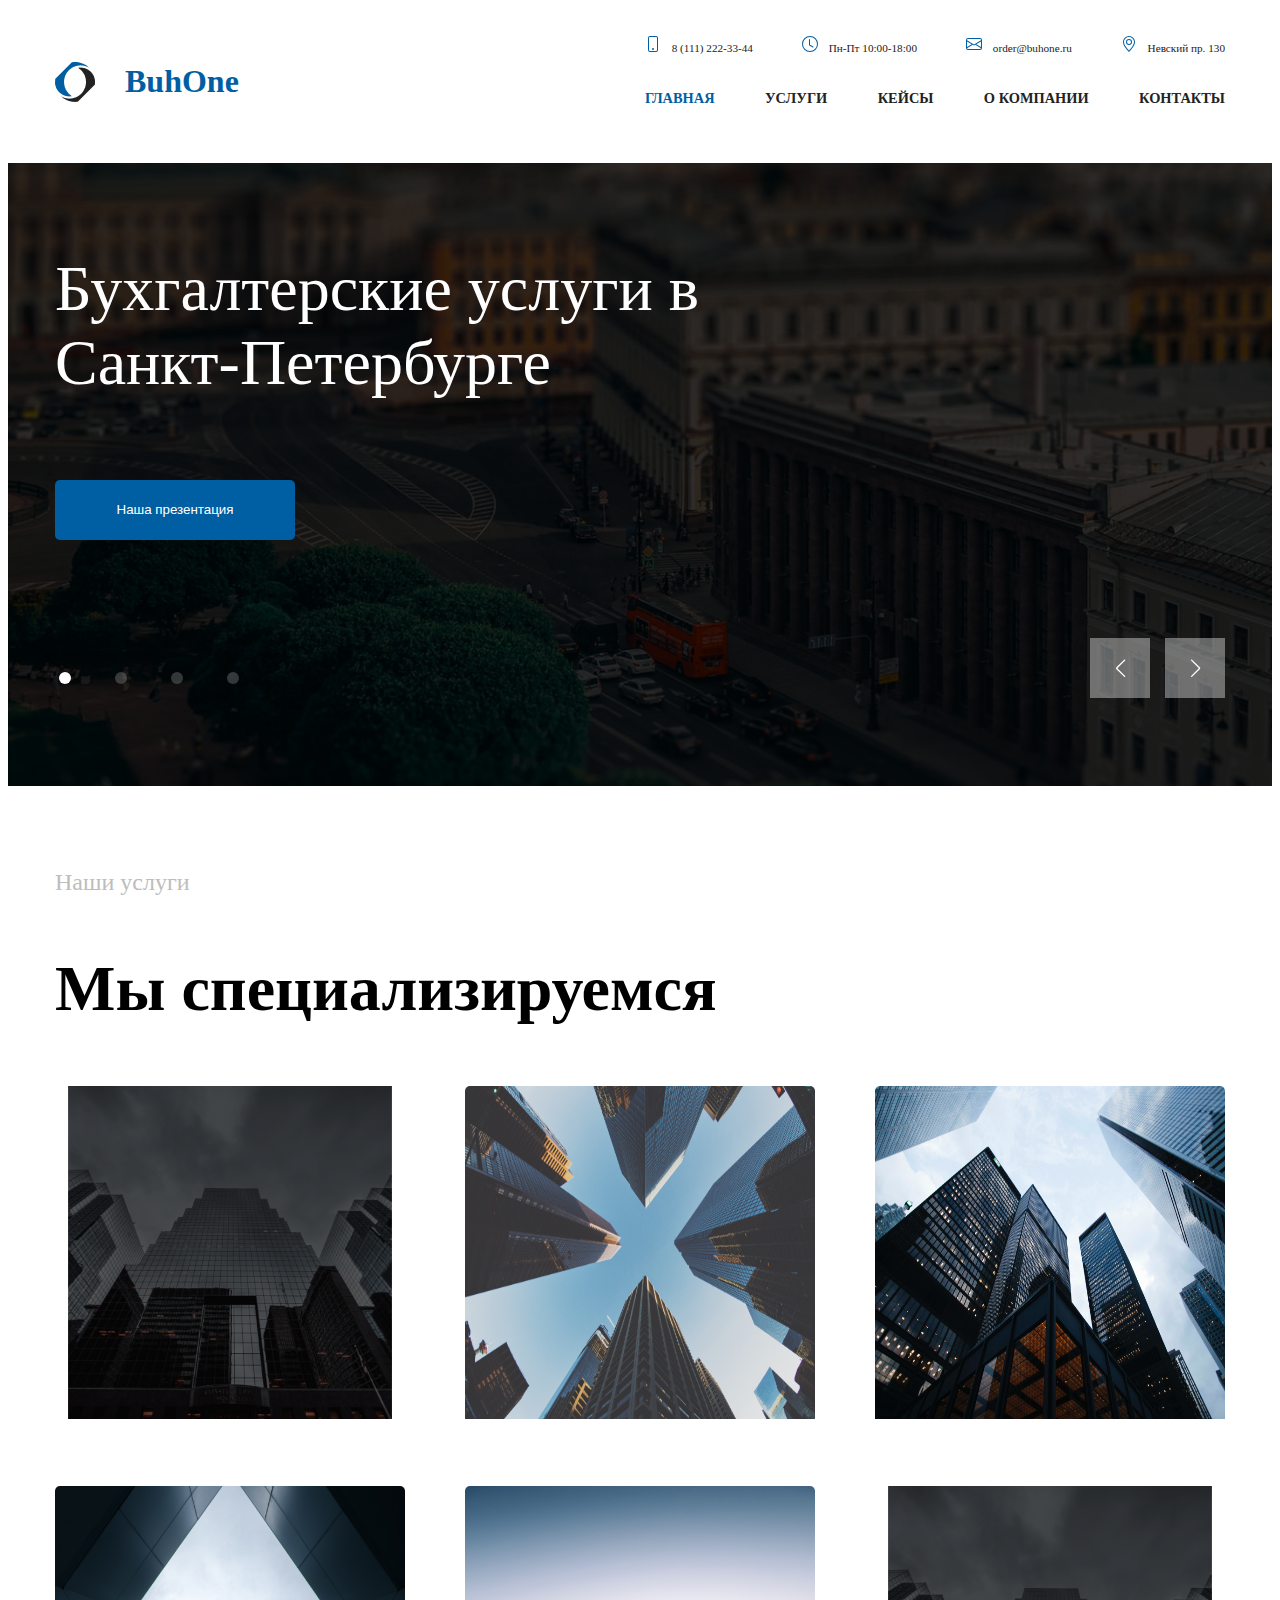
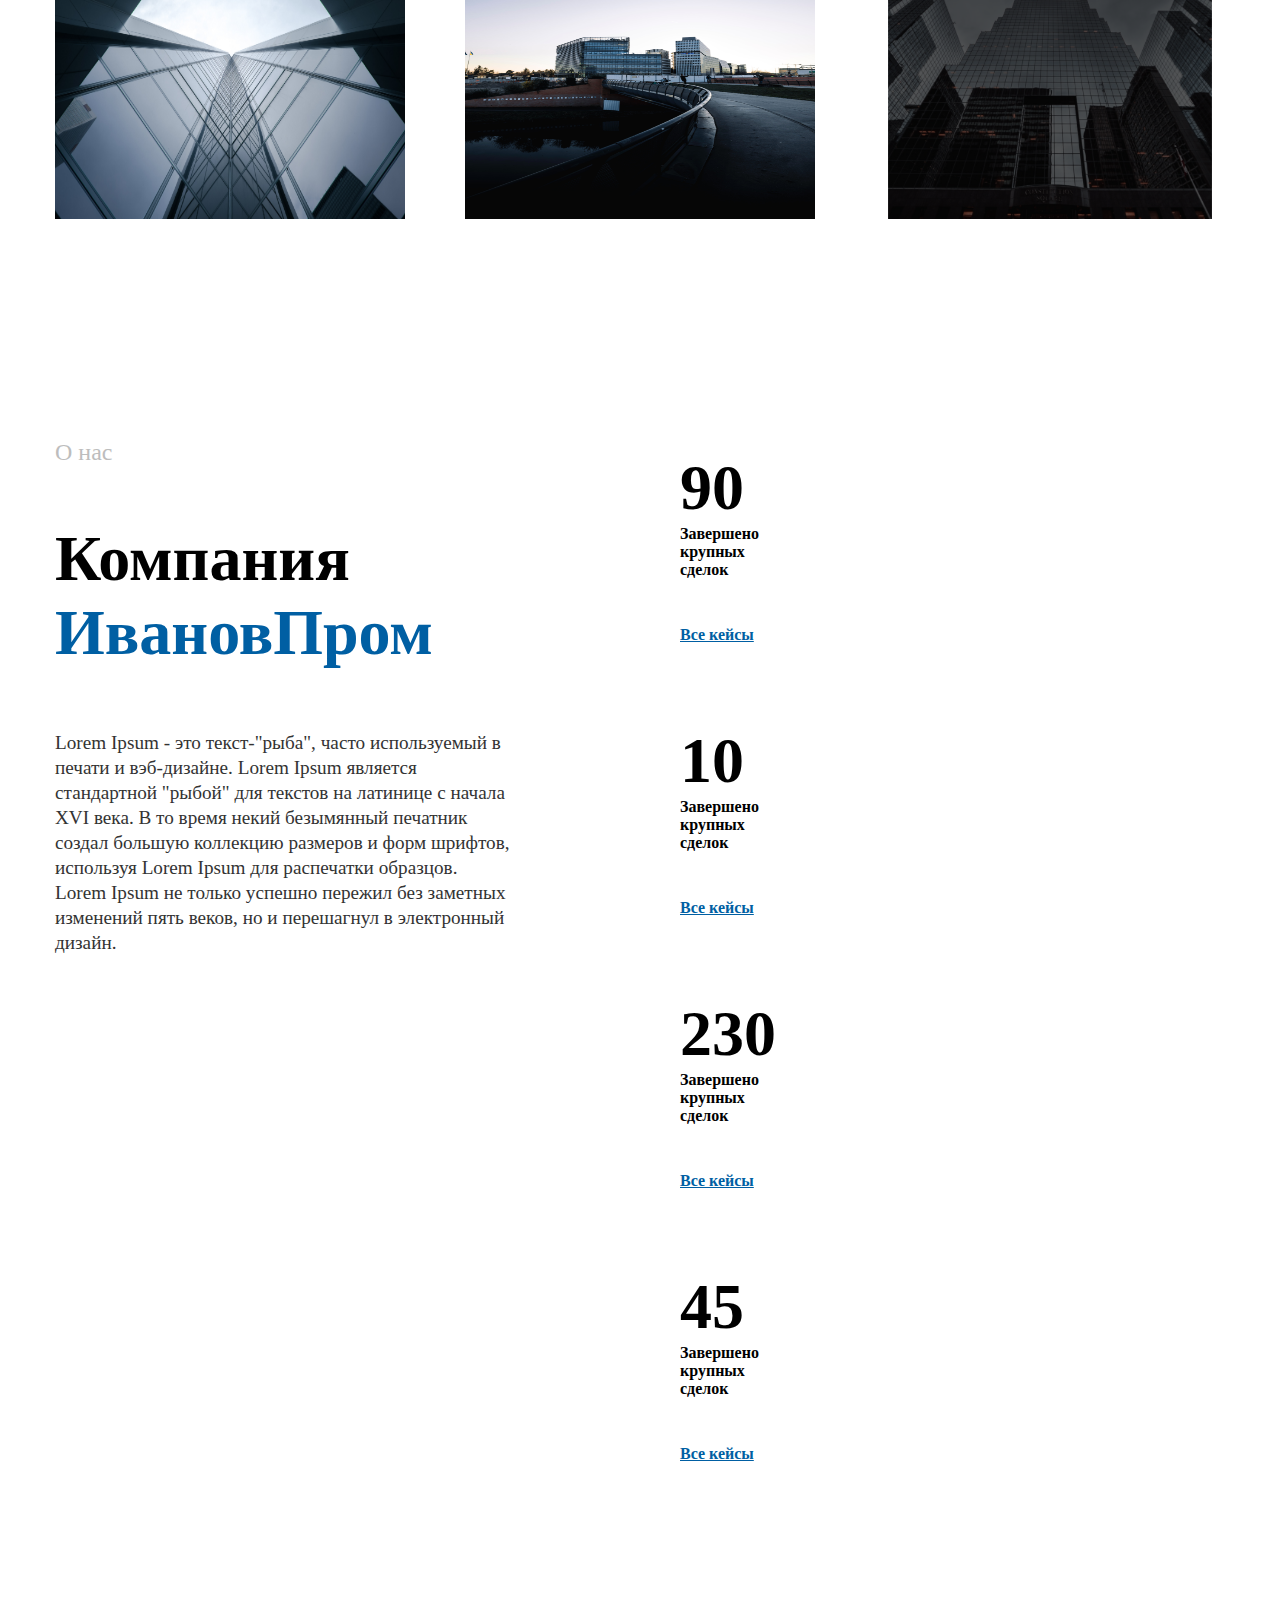
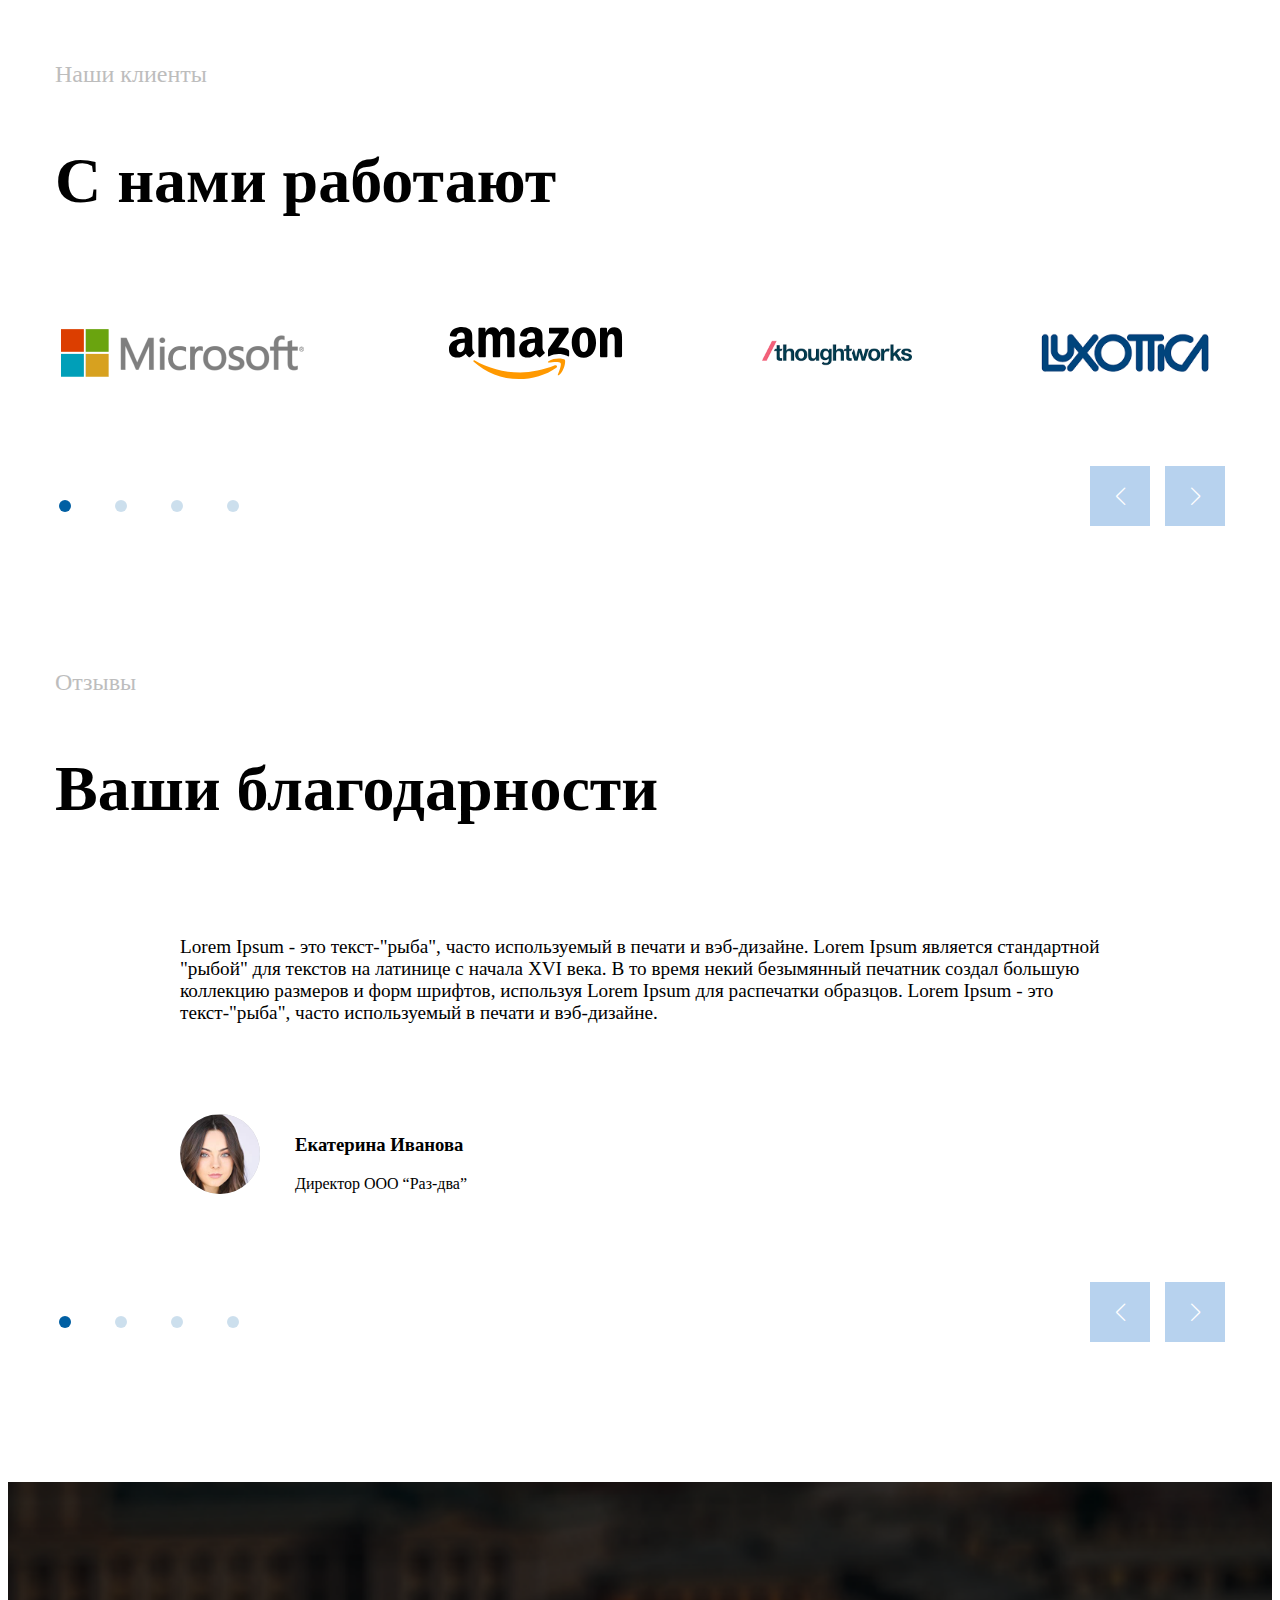
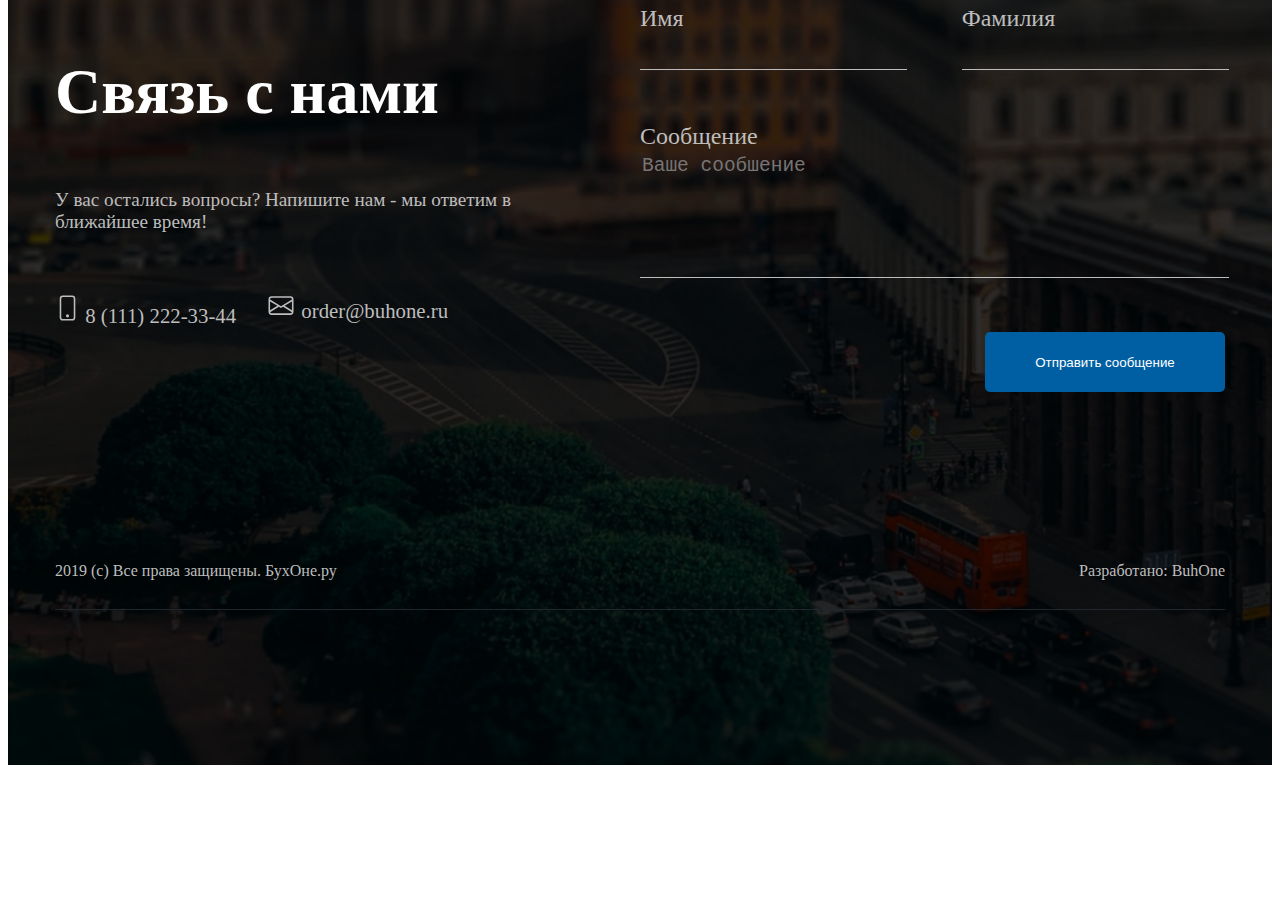
<file: index.html>
<!DOCTYPE html>
<html lang="en">
<head>
    <meta charset="UTF-8">
    <title>BuhOne</title>
    <link href="https://cdn.jsdelivr.net/npm/bootstrap@5.1.3/dist/css/bootstrap.min.css" rel="stylesheet"
          integrity="sha384-1BmE4kWBq78iYhFldvKuhfTAU6auU8tT94WrHftjDbrCEXSU1oBoqyl2QvZ6jIW3" crossorigin="anonymous">
    <link rel="stylesheet" href="https://unpkg.com/swiper@8/swiper-bundle.min.css"/>
    <link rel="stylesheet" href="css/index.css">

</head>
<body>
<div class="wrapper">
    <nav class="menu">
        <div class="container">
            <div class="menu__logo">
                <img class="menu__logo__img" src="images/Group.png" alt="logo">
                <h3 class="menu__logo__title">BuhOne</h3>
            </div>
            <div class="menu__content">
                <ul class="menu__data">
                    <a href="">
                        <li>
                            <svg xmlns="http://www.w3.org/2000/svg" width="16" height="16" fill="currentColor"
                                 class="bi bi-phone" viewBox="0 0 16 16">
                                <path d="M11 1a1 1 0 0 1 1 1v12a1 1 0 0 1-1 1H5a1 1 0 0 1-1-1V2a1 1 0 0 1 1-1h6zM5 0a2 2 0 0 0-2 2v12a2 2 0 0 0 2 2h6a2 2 0 0 0 2-2V2a2 2 0 0 0-2-2H5z"/>
                                <path d="M8 14a1 1 0 1 0 0-2 1 1 0 0 0 0 2z"/>
                            </svg>
                            8 (111) 222-33-44
                        </li>
                    </a>
                    <a href="">
                        <li>
                            <svg xmlns="http://www.w3.org/2000/svg" width="16" height="16" fill="currentColor"
                                 class="bi bi-clock" viewBox="0 0 16 16">
                                <path d="M8 3.5a.5.5 0 0 0-1 0V9a.5.5 0 0 0 .252.434l3.5 2a.5.5 0 0 0 .496-.868L8 8.71V3.5z"/>
                                <path d="M8 16A8 8 0 1 0 8 0a8 8 0 0 0 0 16zm7-8A7 7 0 1 1 1 8a7 7 0 0 1 14 0z"/>
                            </svg>
                            Пн-Пт 10:00-18:00
                        </li>
                    </a>
                    <a href="">
                        <li>
                            <svg xmlns="http://www.w3.org/2000/svg" width="16" height="16" fill="currentColor"
                                 class="bi bi-envelope" viewBox="0 0 16 16">
                                <path d="M0 4a2 2 0 0 1 2-2h12a2 2 0 0 1 2 2v8a2 2 0 0 1-2 2H2a2 2 0 0 1-2-2V4Zm2-1a1 1 0 0 0-1 1v.217l7 4.2 7-4.2V4a1 1 0 0 0-1-1H2Zm13 2.383-4.708 2.825L15 11.105V5.383Zm-.034 6.876-5.64-3.471L8 9.583l-1.326-.795-5.64 3.47A1 1 0 0 0 2 13h12a1 1 0 0 0 .966-.741ZM1 11.105l4.708-2.897L1 5.383v5.722Z"/>
                            </svg>
                            order@buhone.ru
                        </li>
                    </a>
                    <a href="">
                        <li>
                            <svg xmlns="http://www.w3.org/2000/svg" width="16" height="16" fill="currentColor"
                                 class="bi bi-geo-alt" viewBox="0 0 16 16">
                                <path d="M12.166 8.94c-.524 1.062-1.234 2.12-1.96 3.07A31.493 31.493 0 0 1 8 14.58a31.481 31.481 0 0 1-2.206-2.57c-.726-.95-1.436-2.008-1.96-3.07C3.304 7.867 3 6.862 3 6a5 5 0 0 1 10 0c0 .862-.305 1.867-.834 2.94zM8 16s6-5.686 6-10A6 6 0 0 0 2 6c0 4.314 6 10 6 10z"/>
                                <path d="M8 8a2 2 0 1 1 0-4 2 2 0 0 1 0 4zm0 1a3 3 0 1 0 0-6 3 3 0 0 0 0 6z"/>
                            </svg>
                            Невский пр. 130
                        </li>
                    </a>
                </ul>
                <ul class="menu__link menu__link__animation">
                    <a class="menu__content__current__link" href="index.html">
                        <li>ГЛАВНАЯ</li>
                    </a>
                    <a href="">
                        <li>УСЛУГИ</li>
                    </a>
                    <a href="">
                        <li>КЕЙСЫ</li>
                    </a>
                    <a href="">
                        <li>О КОМПАНИИ</li>
                    </a>
                    <a href="">
                        <li>КОНТАКТЫ</li>
                    </a>
                </ul>
            </div>
            <div class="menu__mobile">
                <div class="menuBtn">
                    <div class="menuBtn__burger"></div>
                </div>
                <div class="menu__mobile__content">
                    <ul class="menu__link">
                        <li>
                            <a href="index.html">ГЛАВНАЯ</a>
                        </li>
                        <li>
                            <a href="">УСЛУГИ</a>
                        </li>
                        <li>
                            <a href="">КЕЙСЫ</a>
                        </li>
                        <li>
                            <a href="">О КОМПАНИИ</a>
                        </li>
                        <li>
                            <a href="">КОНТАКТЫ</a>
                        </li>
                    </ul>
                    <ul class="menu__data">
                        <li>
                            <a href="">
                                <svg xmlns="http://www.w3.org/2000/svg" width="16" height="16" fill="currentColor"
                                     class="bi bi-phone" viewBox="0 0 16 16">
                                    <path d="M11 1a1 1 0 0 1 1 1v12a1 1 0 0 1-1 1H5a1 1 0 0 1-1-1V2a1 1 0 0 1 1-1h6zM5 0a2 2 0 0 0-2 2v12a2 2 0 0 0 2 2h6a2 2 0 0 0 2-2V2a2 2 0 0 0-2-2H5z"/>
                                    <path d="M8 14a1 1 0 1 0 0-2 1 1 0 0 0 0 2z"/>
                                </svg>
                                8 (111) 222-33-44
                            </a>
                        </li>
                        <li>
                            <a href="">
                                <svg xmlns="http://www.w3.org/2000/svg" width="16" height="16" fill="currentColor"
                                     class="bi bi-clock" viewBox="0 0 16 16">
                                    <path d="M8 3.5a.5.5 0 0 0-1 0V9a.5.5 0 0 0 .252.434l3.5 2a.5.5 0 0 0 .496-.868L8 8.71V3.5z"/>
                                    <path d="M8 16A8 8 0 1 0 8 0a8 8 0 0 0 0 16zm7-8A7 7 0 1 1 1 8a7 7 0 0 1 14 0z"/>
                                </svg>
                                Пн-Пт 10:00-18:00
                            </a>
                        </li>
                        <li>
                            <a href="">
                                <svg xmlns="http://www.w3.org/2000/svg" width="16" height="16" fill="currentColor"
                                     class="bi bi-envelope" viewBox="0 0 16 16">
                                    <path d="M0 4a2 2 0 0 1 2-2h12a2 2 0 0 1 2 2v8a2 2 0 0 1-2 2H2a2 2 0 0 1-2-2V4Zm2-1a1 1 0 0 0-1 1v.217l7 4.2 7-4.2V4a1 1 0 0 0-1-1H2Zm13 2.383-4.708 2.825L15 11.105V5.383Zm-.034 6.876-5.64-3.471L8 9.583l-1.326-.795-5.64 3.47A1 1 0 0 0 2 13h12a1 1 0 0 0 .966-.741ZM1 11.105l4.708-2.897L1 5.383v5.722Z"/>
                                </svg>
                                order@buhone.ru
                            </a>
                        </li>
                        <li>
                            <a href="">
                                <svg xmlns="http://www.w3.org/2000/svg" width="16" height="16" fill="currentColor"
                                     class="bi bi-geo-alt" viewBox="0 0 16 16">
                                    <path d="M12.166 8.94c-.524 1.062-1.234 2.12-1.96 3.07A31.493 31.493 0 0 1 8 14.58a31.481 31.481 0 0 1-2.206-2.57c-.726-.95-1.436-2.008-1.96-3.07C3.304 7.867 3 6.862 3 6a5 5 0 0 1 10 0c0 .862-.305 1.867-.834 2.94zM8 16s6-5.686 6-10A6 6 0 0 0 2 6c0 4.314 6 10 6 10z"/>
                                    <path d="M8 8a2 2 0 1 1 0-4 2 2 0 0 1 0 4zm0 1a3 3 0 1 0 0-6 3 3 0 0 0 0 6z"/>
                                </svg>
                                Невский пр. 130
                            </a>
                        </li>
                    </ul>
                </div>
            </div>
        </div>
    </nav>


    <div class=" slider">

        <div class="swiper header__slider">
            <div class="swiper-wrapper">
                <div class="swiper-slide">
                    <header class="header">
                        <div class="container">

                            <div class="slider__slide__title">Бухгалтерские услуги в Санкт-Петербурге</div>
                            <div class="btn_">
                                <button title="Перейти">Наша презентация</button>
                            </div>

                            <div class="flex-btnsPag">
                                <div class="swiper-pagination"></div>
                                <div class="swiper__btns">
                                    <div class="swiper-button-prev"></div>
                                    <div class="swiper-button-next"></div>
                                </div>
                            </div>
                        </div>
                    </header>
                </div>
                <div class="swiper-slide">
                    <header class="header header__second">
                        <div class="container">

                            <div class="slider__slide__title">Бухгалтерские услуги в Киеве</div>
                            <div class="btn_">
                                <button title="Перейти">Наша презентация</button>
                            </div>

                            <div class="flex-btnsPag">
                                <div class="swiper-pagination"></div>
                                <div class="swiper__btns">
                                    <div class="swiper-button-prev"></div>
                                    <div class="swiper-button-next"></div>
                                </div>
                            </div>
                        </div>
                    </header>
                </div>
                <div class="swiper-slide">
                    <header class="header header__third">
                        <div class="container">

                            <div class="slider__slide__title">Бухгалтерские услуги в Москве</div>
                            <div class="btn_">
                                <button title="Перейти">Наша презентация</button>
                            </div>

                            <div class="flex-btnsPag">
                                <div class="swiper-pagination"></div>
                                <div class="swiper__btns">
                                    <div class="swiper-button-prev"></div>
                                    <div class="swiper-button-next"></div>
                                </div>
                            </div>
                        </div>
                    </header>
                </div>
                <div class="swiper-slide">
                    <header class="header header__fourth ">
                        <div class="container">

                            <div class="slider__slide__title">Бухгалтерские услуги в Тэгу</div>
                            <div class="btn_">
                                <button title="Перейти">Наша презентация</button>
                            </div>

                            <div class="flex-btnsPag">
                                <div class="swiper-pagination"></div>
                                <div class="swiper__btns">
                                    <div class="swiper-button-prev"></div>
                                    <div class="swiper-button-next"></div>
                                </div>
                            </div>
                        </div>
                    </header>
                </div>
            </div>
        </div>
    </div>
    <section class="specialize">
        <div class="container">
            <p class="desc">Наши услуги</p>
            <h2>Мы специализируемся</h2>
            <div class="cards__box">
                <div class="cards__box__card">
                    <div class="item__accounting">
                        <img src="images/Rectangle%202.svg" alt="buh">
                    </div>
                    <div class="details">
                        <div class="center">
                            <h3>Бухгалтерские<br><span>услуги</span></h3>
                            <p>Lorem ipsum is simple dummy text on the printing and typesetting industry.</p>
                            <a href="">Подробнее</a>
                        </div>
                    </div>
                </div>
                <div class="cards__box__card">
                    <div class="item__accounting">
                        <img src="images/samson-ZGjbiukp_-A-unsplash.jpg" alt="buh">
                    </div>
                    <div class="details">
                        <div class="center center2">
                            <h3>Бухгалтерские услуги</h3>
                            <p>Lorem ipsum is simple dummy text on the printing and typesetting industry.</p>
                            <a href="">Подробнее</a>
                        </div>
                    </div>
                </div>
                <div class="cards__box__card">
                    <div class="item__accounting">
                        <img src="images/sean-pollock-PhYq704ffdA-unsplash.jpg" alt="buh">
                    </div>
                    <div class="details details2">
                        <div class="center">
                            <h3>Бухгалтерские услуги</h3>
                            <p>Lorem ipsum is simple dummy text on the printing and typesetting industry.</p>
                            <a href="">Подробнее</a>
                        </div>
                    </div>
                </div>
                <div class="cards__box__card">
                    <div class="item__accounting">
                        <img src="images/verne-ho-0LAJfSNa-xQ-unsplash.jpg" alt="buh">
                    </div>
                    <div class="details details2">
                        <div class="center center2">
                            <h3>Бухгалтерские услуги</h3>
                            <p>Lorem ipsum is simple dummy text on the printing and typesetting industry.</p>
                            <a href="">Подробнее</a>
                        </div>
                    </div>
                </div>
                <div class="cards__box__card">
                    <div class="item__accounting">
                        <img src="images/jonathan-marchal-Z3UNWji9D6I-unsplash.jpg" alt="buh">
                    </div>
                    <div class="details">
                        <div class="center center2">
                            <h3>Бухгалтерские услуги</h3>
                            <p>Lorem ipsum is simple dummy text on the printing and typesetting industry.</p>
                            <a href="">Подробнее</a>
                        </div>
                    </div>
                </div>
                <div class="cards__box__card">
                    <div class="item__accounting">
                        <img src="images/Rectangle%202.svg" alt="buh">
                    </div>
                    <div class="details details2">
                        <div class="center">
                            <h3>Бухгалтерские услуги</h3>
                            <p>Lorem ipsum is simple dummy text on the printing and typesetting industry.</p>
                            <a href="">Подробнее</a>
                        </div>
                    </div>
                </div>

            </div>
        </div>
    </section>
    <section class="about__us">
        <div class="container">
            <div class="about__box">
                <p class="desc">О нас</p>
                <h2>Компания <span>ИвановПром</span></h2>
                <p class="long__desc">Lorem Ipsum - это текст-"рыба", часто используемый в печати и вэб-дизайне. Lorem
                    Ipsum является стандартной "рыбой" для текстов на латинице с начала XVI века. В то время некий
                    безымянный печатник создал большую коллекцию размеров и форм шрифтов, используя Lorem Ipsum для
                    распечатки образцов. Lorem Ipsum не только успешно пережил без заметных изменений пять веков, но и
                    перешагнул в электронный дизайн.</p>
            </div>
            <div class="count__cards__box">
                <div class="item__count__about">
                    <div class="count">90</div>
                    <p>Завершено крупных сделок</p>
                    <a href="">Все кейсы</a>
                </div>
                <div class="item__count__about">
                    <div class="count">10</div>
                    <p>Завершено крупных сделок</p>
                    <a href="">Все кейсы</a>
                </div>
                <div class="item__count__about">
                    <div class="count">230</div>
                    <p>Завершено крупных сделок</p>
                    <a href="">Все кейсы</a>
                </div>
                <div class="item__count__about">
                    <div class="count">45</div>
                    <p>Завершено крупных сделок</p>
                    <a href="">Все кейсы</a>
                </div>
            </div>
        </div>
    </section>
    <section class="clients">
        <div class="container">
            <p class="desc">Наши клиенты</p>
            <h2>С нами работают</h2>
            <div class="swiper mySwiper">
                <div class="swiper-wrapper">
                    <div class="swiper-slide">
                        <div class="clients__box">
                            <div class="image">
                                <img src="images/Rectangle%202%20(1).png" alt="client">
                            </div>
                            <div class="image">
                                <img src="images/Amazon_(company)-Logo.wine.svg" alt="client">
                            </div>
                            <div class="image">
                                <img src="images/images.png" alt="client">
                            </div>
                            <div class="image">
                                <img src="images/images%20(1).png" alt="client">
                            </div>
                        </div>
                    </div>
                    <div class="swiper-slide">
                        <div class="clients__box">
                            <div class="image">
                                <img src="images/Rectangle%202%20(1).png" alt="client">
                            </div>
                            <div class="image">
                                <img src="images/Amazon_(company)-Logo.wine.svg" alt="client">
                            </div>
                            <div class="image">
                                <img src="images/images.png" alt="client">
                            </div>
                            <div class="image">
                                <img src="images/images%20(1).png" alt="client">
                            </div>
                        </div>
                    </div>
                    <div class="swiper-slide">
                        <div class="clients__box">
                            <div class="image">
                                <img src="images/Rectangle%202%20(1).png" alt="client">
                            </div>
                            <div class="image">
                                <img src="images/Amazon_(company)-Logo.wine.svg" alt="client">
                            </div>
                            <div class="image">
                                <img src="images/images.png" alt="client">
                            </div>
                            <div class="image">
                                <img src="images/images%20(1).png" alt="client">
                            </div>
                        </div>
                    </div>
                    <div class="swiper-slide">
                        <div class="clients__box">
                            <div class="image">
                                <img src="images/Rectangle%202%20(1).png" alt="client">
                            </div>
                            <div class="image">
                                <img src="images/Amazon_(company)-Logo.wine.svg" alt="client">
                            </div>
                            <div class="image">
                                <img src="images/images.png" alt="client">
                            </div>
                            <div class="image">
                                <img src="images/images%20(1).png" alt="client">
                            </div>
                        </div>
                    </div>
                </div>
                <div class="flex-btnsPag">
                    <div class="swiper-pagination"></div>
                    <div class="swiper__btns">
                        <div class="swiper-button-prev"></div>
                        <div class="swiper-button-next"></div>
                    </div>
                </div>
            </div>
        </div>
    </section>
    <section class="reviews">
        <div class="container">
            <p class="desc">Отзывы</p>
            <h2>Ваши благодарности</h2>
            <div class="swiper mySwiper">
                <div class="swiper-wrapper">
                    <div class="swiper-slide">
                        <div class="comments">
                            <p class="core__comment">Lorem Ipsum - это текст-"рыба", часто используемый в печати и
                                вэб-дизайне.
                                Lorem Ipsum является стандартной "рыбой" для текстов на латинице с начала XVI века. В то
                                время некий
                                безымянный печатник создал большую коллекцию размеров и форм шрифтов, используя Lorem
                                Ipsum для
                                распечатки образцов. Lorem Ipsum - это текст-"рыба", часто используемый в печати и
                                вэб-дизайне. </p>
                            <div class="person">
                                <img class="avatar__img" src="images/Ellipse.svg" alt="avatar">
                                <div class="person__desc">
                                    <h3>Екатерина Иванова</h3>
                                    <p>Директор ООО “Раз-два”</p>
                                </div>
                            </div>
                        </div>
                    </div>
                    <div class="swiper-slide">
                        <div class="comments">
                            <p class="core__comment">Lorem Ipsum - это текст-"рыба", часто используемый в печати и
                                вэб-дизайне.
                                Lorem Ipsum является стандартной "рыбой" для текстов на латинице с начала XVI века. В то
                                время некий
                                безымянный печатник создал большую коллекцию размеров и форм шрифтов, используя Lorem
                                Ipsum для
                                распечатки образцов. Lorem Ipsum - это текст-"рыба", часто используемый в печати и
                                вэб-дизайне. </p>
                            <div class="person">
                                <img class="avatar__img" src="images/Ellipse.svg" alt="avatar">
                                <div class="person__desc">
                                    <h3>Екатерина Иванова</h3>
                                    <p>Директор ООО “Раз-два”</p>
                                </div>
                            </div>
                        </div>
                    </div>
                    <div class="swiper-slide">
                        <div class="comments">
                            <p class="core__comment">Lorem Ipsum - это текст-"рыба", часто используемый в печати и
                                вэб-дизайне.
                                Lorem Ipsum является стандартной "рыбой" для текстов на латинице с начала XVI века. В то
                                время некий
                                безымянный печатник создал большую коллекцию размеров и форм шрифтов, используя Lorem
                                Ipsum для
                                распечатки образцов. Lorem Ipsum - это текст-"рыба", часто используемый в печати и
                                вэб-дизайне. </p>
                            <div class="person">
                                <img class="avatar__img" src="images/Ellipse.svg" alt="avatar">
                                <div class="person__desc">
                                    <h3>Екатерина Иванова</h3>
                                    <p>Директор ООО “Раз-два”</p>
                                </div>
                            </div>
                        </div>
                    </div>
                    <div class="swiper-slide">
                        <div class="comments">
                            <p class="core__comment">Lorem Ipsum - это текст-"рыба", часто используемый в печати и
                                вэб-дизайне.
                                Lorem Ipsum является стандартной "рыбой" для текстов на латинице с начала XVI века. В то
                                время некий
                                безымянный печатник создал большую коллекцию размеров и форм шрифтов, используя Lorem
                                Ipsum для
                                распечатки образцов. Lorem Ipsum - это текст-"рыба", часто используемый в печати и
                                вэб-дизайне. </p>
                            <div class="person">
                                <img class="avatar__img" src="images/Ellipse.svg" alt="avatar">
                                <div class="person__desc">
                                    <h3>Екатерина Иванова</h3>
                                    <p>Директор ООО “Раз-два”</p>
                                </div>
                            </div>
                        </div>
                    </div>
                </div>
                <div class="flex-btnsPag">
                    <div class="swiper-pagination"></div>
                    <div class="swiper__btns">
                        <div class="swiper-button-prev"></div>
                        <div class="swiper-button-next"></div>
                    </div>
                </div>
            </div>
        </div>
    </section>
    <footer class="footer">
        <div class="container">
            <div class="contact__info">
                <h2>Связь с нами</h2>
                <p class="info">У вас остались вопросы? Напишите нам - мы ответим в ближайшее время!</p>
                <div class="wrap__contacts">
                    <a href="">
                        <li>
                            <svg xmlns="http://www.w3.org/2000/svg" width="25" height="30" fill="currentColor"
                                 class="bi bi-phone" viewBox="0 0 16 16">
                                <path d="M11 1a1 1 0 0 1 1 1v12a1 1 0 0 1-1 1H5a1 1 0 0 1-1-1V2a1 1 0 0 1 1-1h6zM5 0a2 2 0 0 0-2 2v12a2 2 0 0 0 2 2h6a2 2 0 0 0 2-2V2a2 2 0 0 0-2-2H5z"/>
                                <path d="M8 14a1 1 0 1 0 0-2 1 1 0 0 0 0 2z"/>
                            </svg>
                            8 (111) 222-33-44
                        </li>
                    </a>
                    <a href="">
                        <li>
                            <svg xmlns="http://www.w3.org/2000/svg" width="30" height="25" fill="currentColor"
                                 class="bi bi-envelope" viewBox="0 0 16 16">
                                <path d="M0 4a2 2 0 0 1 2-2h12a2 2 0 0 1 2 2v8a2 2 0 0 1-2 2H2a2 2 0 0 1-2-2V4Zm2-1a1 1 0 0 0-1 1v.217l7 4.2 7-4.2V4a1 1 0 0 0-1-1H2Zm13 2.383-4.708 2.825L15 11.105V5.383Zm-.034 6.876-5.64-3.471L8 9.583l-1.326-.795-5.64 3.47A1 1 0 0 0 2 13h12a1 1 0 0 0 .966-.741ZM1 11.105l4.708-2.897L1 5.383v5.722Z"/>
                            </svg>
                            order@buhone.ru
                        </li>
                    </a>
                </div>
            </div>
            <div class="add__comment__box">
                <div class="inputs__wrapper">
                    <div class="input__item">
                        <p class="desc">Имя</p>
                        <input class="input" type="text">
                    </div>
                    <div class="input__item">
                        <p class="desc"> Фамилия</p>
                        <input class="input" type="text">
                    </div>
                </div>
                <div class="textarea">
                    <p class="desc"> Сообщение</p>
                    <textarea placeholder="Ваше сообшение"></textarea>
                </div>
                <div class="btn_">
                    <button title="Отправить">Отправить сообщение</button>
                </div>

            </div>
        </div>
        <div class="container footer__bottom">
            <p>2019 (с) Все права защищены. БухОне.ру</p>
            <p>Разработано: BuhOne</p>
        </div>
    </footer>

    <script src="https://unpkg.com/swiper@8/swiper-bundle.min.js"></script>
    <script src="js/main.js"></script>
</div>
</body>
</html>
</file>
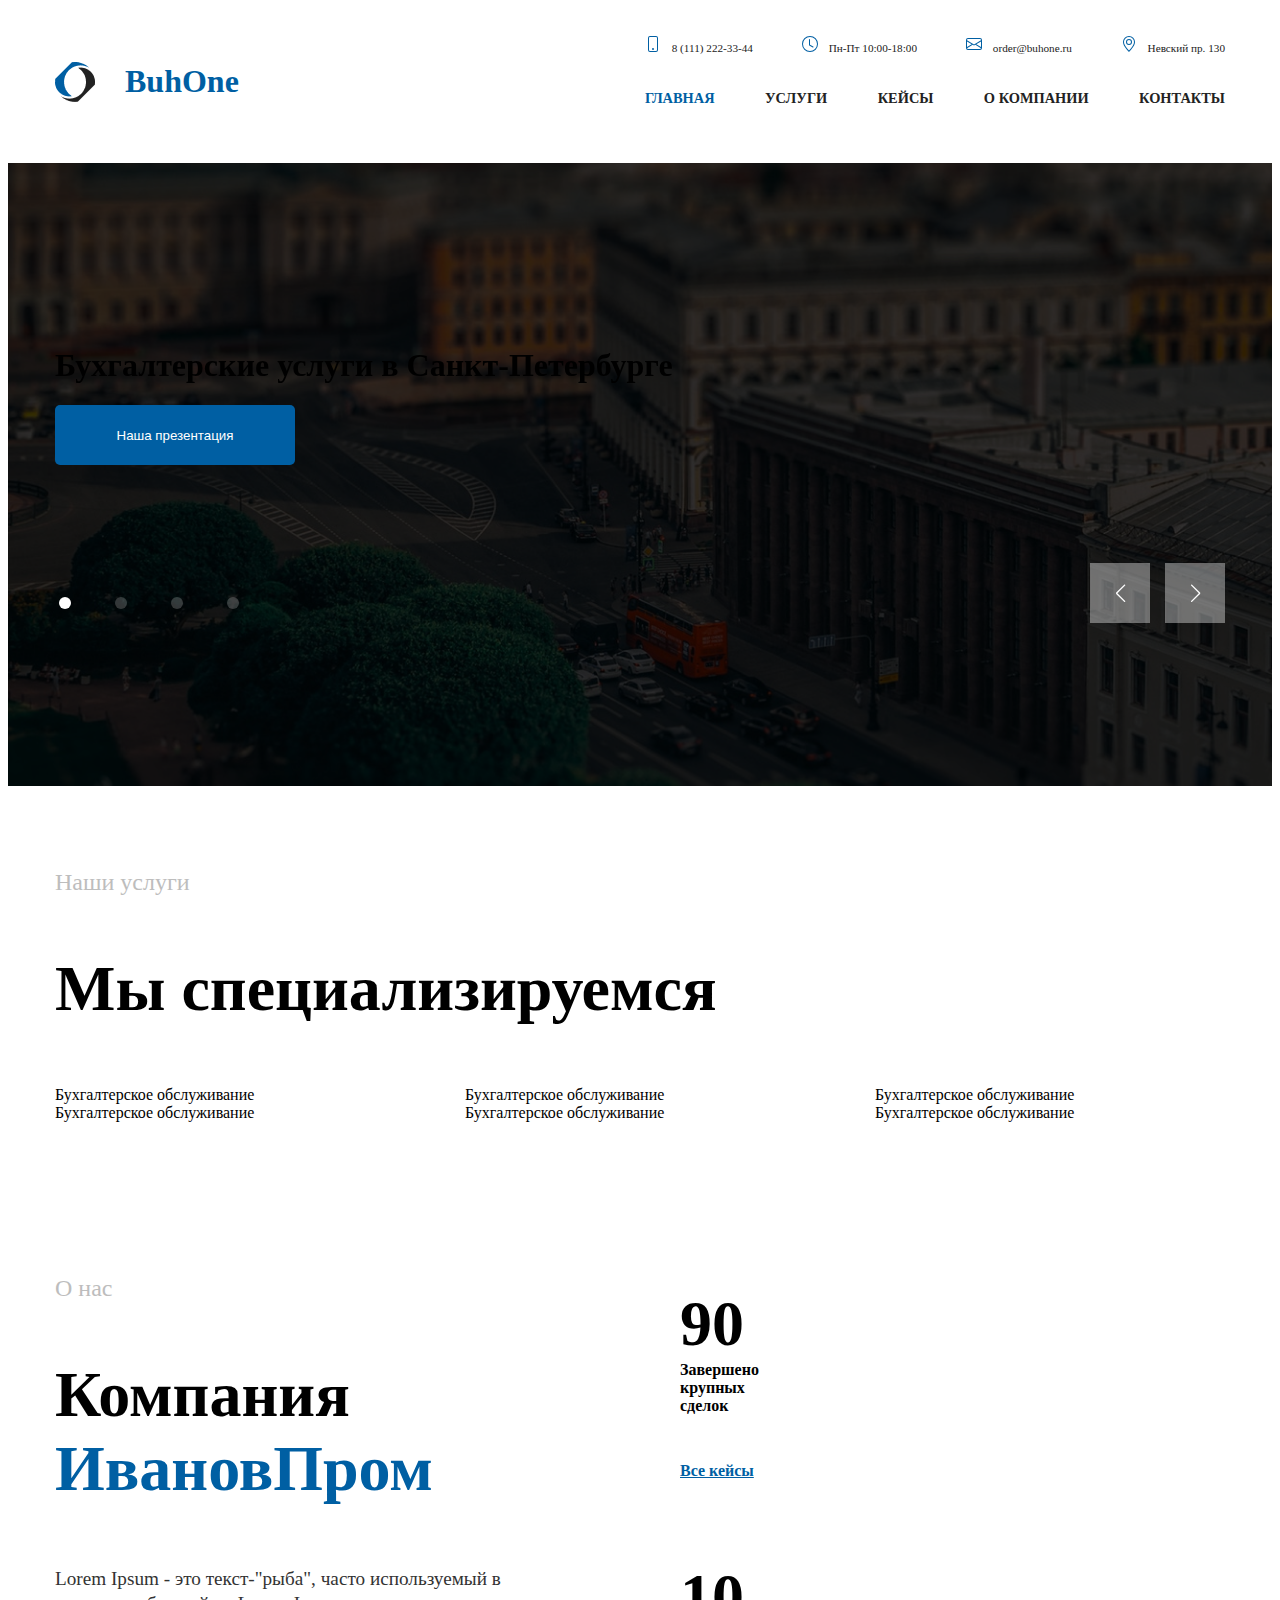
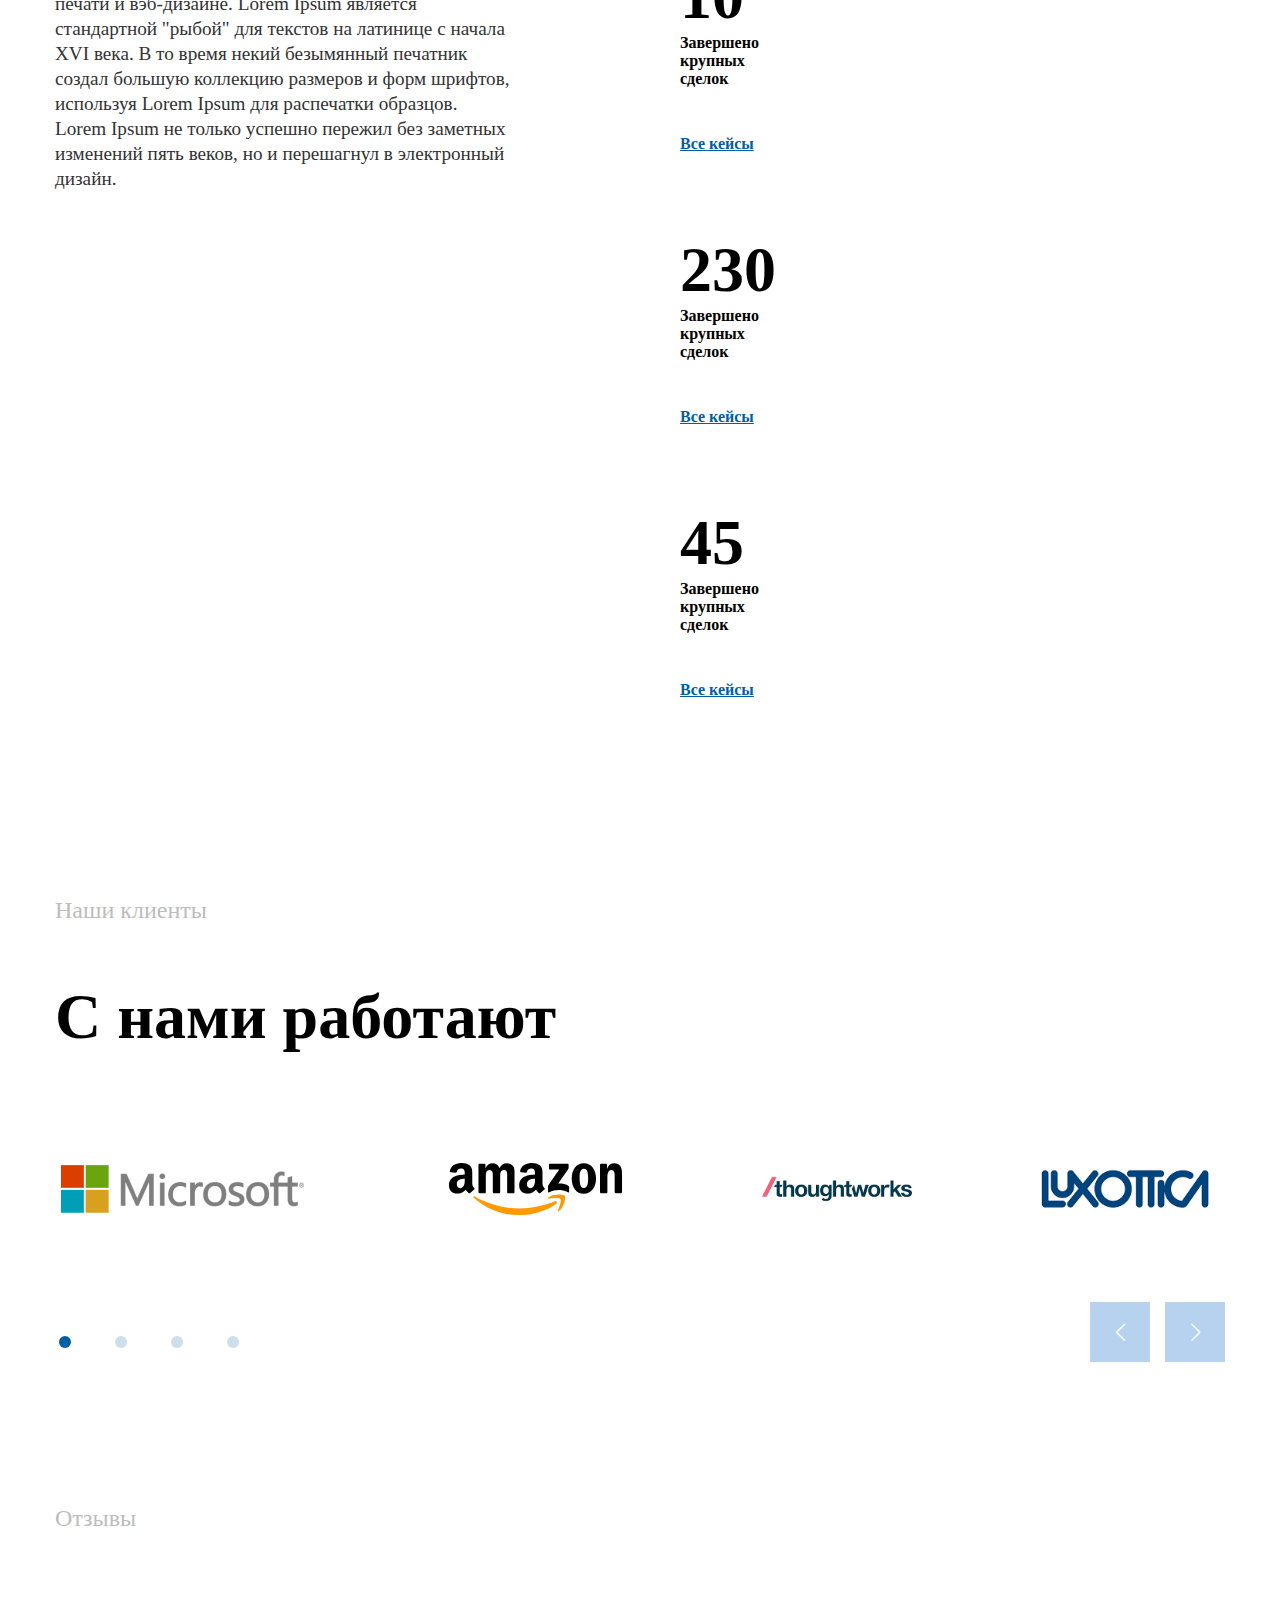
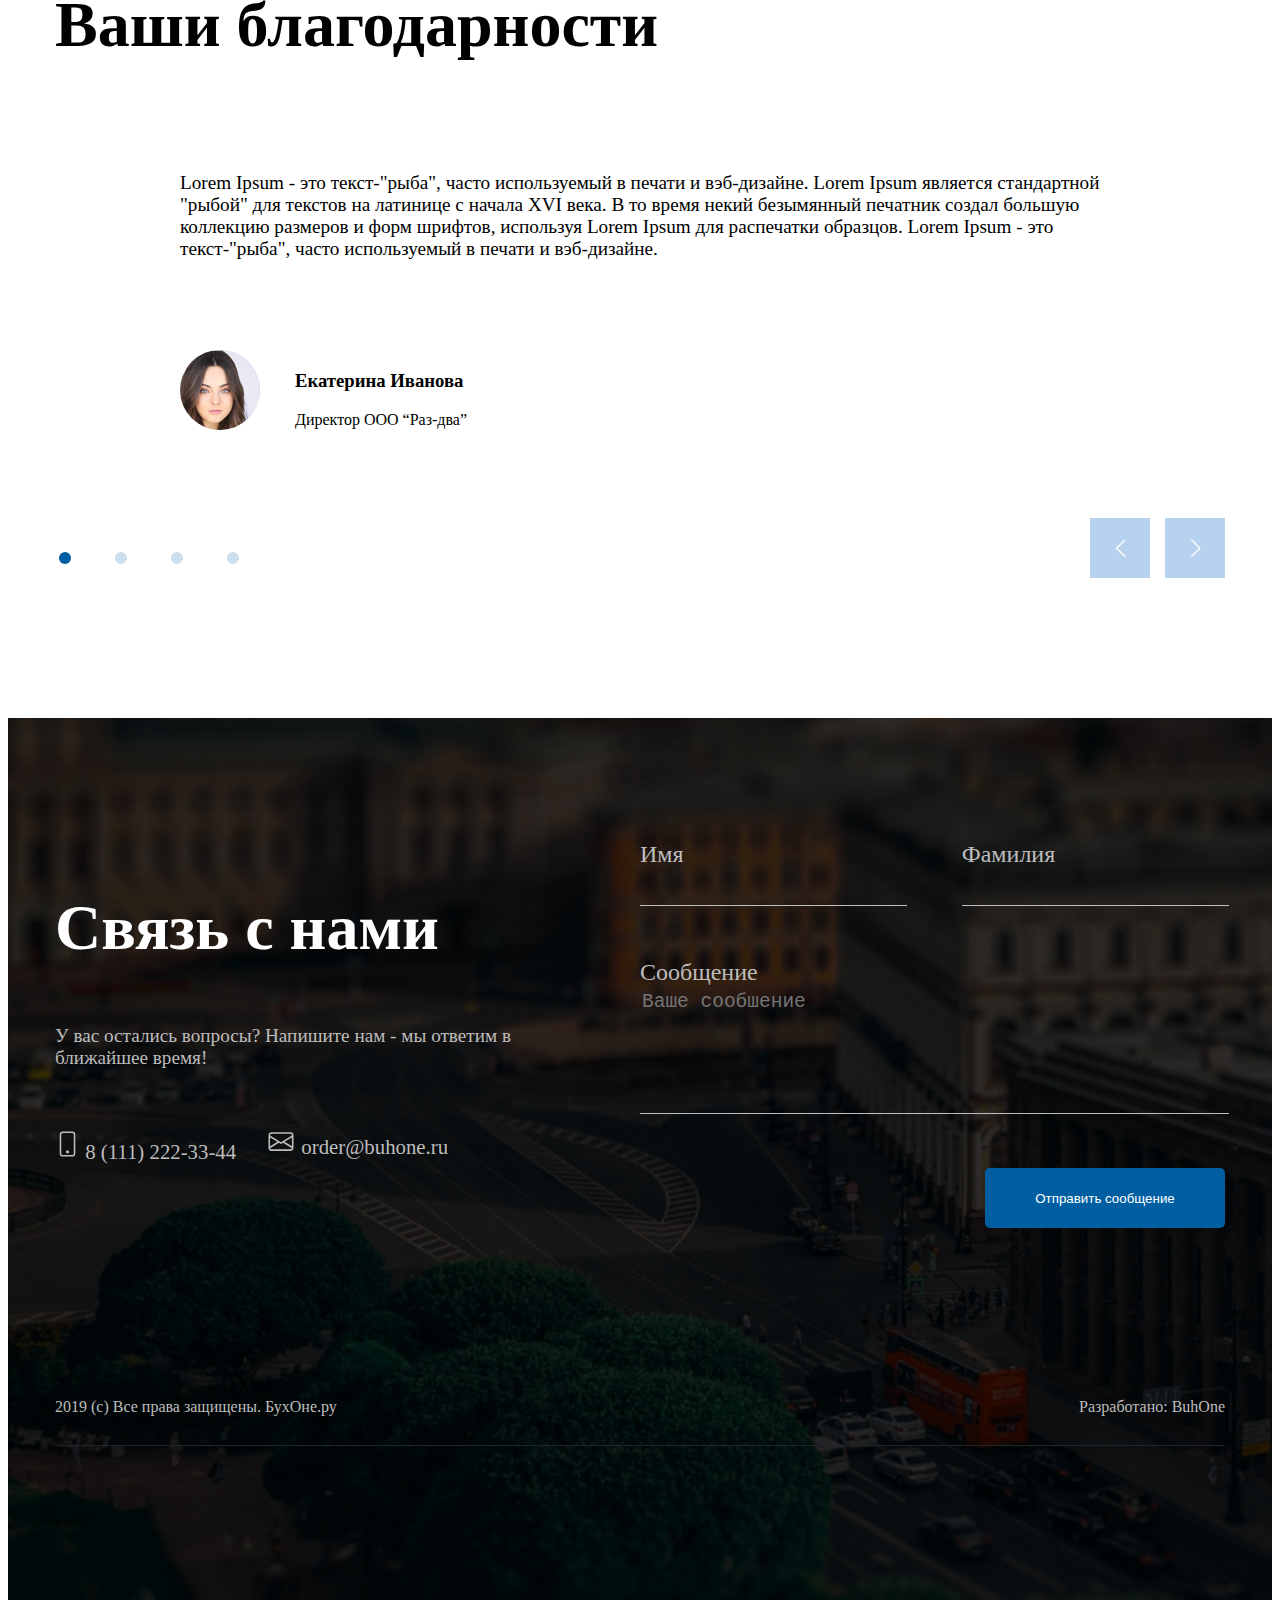
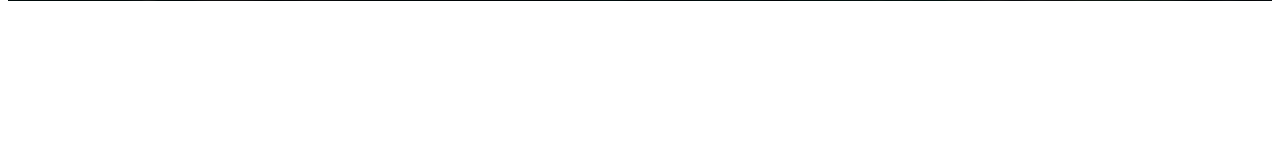
<file: pages/index.html>
<!DOCTYPE html>
<html lang="en">
<head>
    <meta charset="UTF-8">
    <title>BuhOne</title>
    <link href="https://cdn.jsdelivr.net/npm/bootstrap@5.1.3/dist/css/bootstrap.min.css" rel="stylesheet"
          integrity="sha384-1BmE4kWBq78iYhFldvKuhfTAU6auU8tT94WrHftjDbrCEXSU1oBoqyl2QvZ6jIW3" crossorigin="anonymous">
    <link rel="stylesheet" href="https://unpkg.com/swiper@8/swiper-bundle.min.css"/>
    <link rel="stylesheet" href="../css/index.css">

</head>
<body>
<div class="wrapper">
    <nav class="menu">
        <div class="container">
            <div class="menu__logo">
                <img class="menu__logo__img" src="../images/Group.png" alt="logo">
                <h3 class="menu__logo__title">BuhOne</h3>
            </div>
            <div class="menu__content">
                <ul class="menu__data">
                    <a href="">
                        <li>
                            <svg xmlns="http://www.w3.org/2000/svg" width="16" height="16" fill="currentColor"
                                 class="bi bi-phone" viewBox="0 0 16 16">
                                <path d="M11 1a1 1 0 0 1 1 1v12a1 1 0 0 1-1 1H5a1 1 0 0 1-1-1V2a1 1 0 0 1 1-1h6zM5 0a2 2 0 0 0-2 2v12a2 2 0 0 0 2 2h6a2 2 0 0 0 2-2V2a2 2 0 0 0-2-2H5z"/>
                                <path d="M8 14a1 1 0 1 0 0-2 1 1 0 0 0 0 2z"/>
                            </svg>
                            8 (111) 222-33-44
                        </li>
                    </a>
                    <a href="">
                        <li>
                            <svg xmlns="http://www.w3.org/2000/svg" width="16" height="16" fill="currentColor"
                                 class="bi bi-clock" viewBox="0 0 16 16">
                                <path d="M8 3.5a.5.5 0 0 0-1 0V9a.5.5 0 0 0 .252.434l3.5 2a.5.5 0 0 0 .496-.868L8 8.71V3.5z"/>
                                <path d="M8 16A8 8 0 1 0 8 0a8 8 0 0 0 0 16zm7-8A7 7 0 1 1 1 8a7 7 0 0 1 14 0z"/>
                            </svg>
                            Пн-Пт 10:00-18:00
                        </li>
                    </a>
                    <a href="">
                        <li>
                            <svg xmlns="http://www.w3.org/2000/svg" width="16" height="16" fill="currentColor"
                                 class="bi bi-envelope" viewBox="0 0 16 16">
                                <path d="M0 4a2 2 0 0 1 2-2h12a2 2 0 0 1 2 2v8a2 2 0 0 1-2 2H2a2 2 0 0 1-2-2V4Zm2-1a1 1 0 0 0-1 1v.217l7 4.2 7-4.2V4a1 1 0 0 0-1-1H2Zm13 2.383-4.708 2.825L15 11.105V5.383Zm-.034 6.876-5.64-3.471L8 9.583l-1.326-.795-5.64 3.47A1 1 0 0 0 2 13h12a1 1 0 0 0 .966-.741ZM1 11.105l4.708-2.897L1 5.383v5.722Z"/>
                            </svg>
                            order@buhone.ru
                        </li>
                    </a>
                    <a href="">
                        <li>
                            <svg xmlns="http://www.w3.org/2000/svg" width="16" height="16" fill="currentColor"
                                 class="bi bi-geo-alt" viewBox="0 0 16 16">
                                <path d="M12.166 8.94c-.524 1.062-1.234 2.12-1.96 3.07A31.493 31.493 0 0 1 8 14.58a31.481 31.481 0 0 1-2.206-2.57c-.726-.95-1.436-2.008-1.96-3.07C3.304 7.867 3 6.862 3 6a5 5 0 0 1 10 0c0 .862-.305 1.867-.834 2.94zM8 16s6-5.686 6-10A6 6 0 0 0 2 6c0 4.314 6 10 6 10z"/>
                                <path d="M8 8a2 2 0 1 1 0-4 2 2 0 0 1 0 4zm0 1a3 3 0 1 0 0-6 3 3 0 0 0 0 6z"/>
                            </svg>
                            Невский пр. 130
                        </li>
                    </a>
                </ul>
                <ul class="menu__link">
                    <a class="menu__content__current__link" href="index.html">
                        <li>ГЛАВНАЯ</li>
                    </a>
                    <a href="">
                        <li>УСЛУГИ</li>
                    </a>
                    <a href="">
                        <li>КЕЙСЫ</li>
                    </a>
                    <a href="">
                        <li>О КОМПАНИИ</li>
                    </a>
                    <a href="">
                        <li>КОНТАКТЫ</li>
                    </a>
                </ul>
            </div>
        </div>
    </nav>
    <div class=" slider">

        <div class="swiper mySwiper">
            <div class="swiper-wrapper">
                <div class="swiper-slide">
                    <header class="header">
                        <div class="container">

                            <h1>Бухгалтерские услуги в Санкт-Петербурге</h1>
                            <div class="btn_">
                                <button title="Перейти">Наша презентация</button>
                            </div>

                            <div class="flex-btnsPag">
                                <div class="swiper-pagination"></div>
                                <div class="swiper__btns">
                                    <div class="swiper-button-prev"></div>
                                    <div class="swiper-button-next"></div>
                                </div>
                            </div>
                        </div>
                    </header>
                </div>
                <div class="swiper-slide">
                    <header class="header header__second">
                        <div class="container">

                            <h1>Бухгалтерские услуги в Киеве</h1>
                            <div class="btn_">
                                <button title="Перейти">Наша презентация</button>
                            </div>

                            <div class="flex-btnsPag">
                                <div class="swiper-pagination"></div>
                                <div class="swiper__btns">
                                    <div class="swiper-button-prev"></div>
                                    <div class="swiper-button-next"></div>
                                </div>
                            </div>
                        </div>
                    </header>
                </div>
                <div class="swiper-slide">
                    <header class="header header__third">
                        <div class="container">

                            <h1>Бухгалтерские услуги в Москве</h1>
                            <div class="btn_">
                                <button title="Перейти">Наша презентация</button>
                            </div>

                            <div class="flex-btnsPag">
                                <div class="swiper-pagination"></div>
                                <div class="swiper__btns">
                                    <div class="swiper-button-prev"></div>
                                    <div class="swiper-button-next"></div>
                                </div>
                            </div>
                        </div>
                    </header>
                </div>
                <div class="swiper-slide">
                    <header class="header header__fourth ">
                        <div class="container">

                            <h1>Бухгалтерские услуги в Тэгу</h1>
                            <div class="btn_">
                                <button title="Перейти">Наша презентация</button>
                            </div>

                            <div class="flex-btnsPag">
                                <div class="swiper-pagination"></div>
                                <div class="swiper__btns">
                                    <div class="swiper-button-prev"></div>
                                    <div class="swiper-button-next"></div>
                                </div>
                            </div>
                        </div>
                    </header>
                </div>
            </div>
        </div>
    </div>


    <section class="specialize">
        <div class="container">
            <p class="desc">Наши услуги</p>
            <h2>Мы специализируемся</h2>
            <div class="cards__box">
                <div class="item__accounting">
                    <p>Бухгалтерское обслуживание</p>
                </div>
                <div class="item__accounting">
                    <p>Бухгалтерское обслуживание</p>
                </div>
                <div class="item__accounting">
                    <p>Бухгалтерское обслуживание</p>
                </div>
                <div class="item__accounting">
                    <p>Бухгалтерское обслуживание</p>
                </div>
                <div class="item__accounting">
                    <p>Бухгалтерское обслуживание</p>
                </div>
                <div class="item__accounting">
                    <p>Бухгалтерское обслуживание</p>
                </div>
            </div>
        </div>
    </section>
    <section class="about__us">
        <div class="container">
            <div class="about__box">
                <p class="desc">О нас</p>
                <h2>Компания <span>ИвановПром</span></h2>
                <p class="long__desc">Lorem Ipsum - это текст-"рыба", часто используемый в печати и вэб-дизайне. Lorem
                    Ipsum является стандартной "рыбой" для текстов на латинице с начала XVI века. В то время некий
                    безымянный печатник создал большую коллекцию размеров и форм шрифтов, используя Lorem Ipsum для
                    распечатки образцов. Lorem Ipsum не только успешно пережил без заметных изменений пять веков, но и
                    перешагнул в электронный дизайн.</p>
            </div>
            <div class="count__cards__box">
                <div class="item__count__about">
                    <div class="count">90</div>
                    <p>Завершено крупных сделок</p>
                    <a href="">Все кейсы</a>
                </div>
                <div class="item__count__about">
                    <div class="count">10</div>
                    <p>Завершено крупных сделок</p>
                    <a href="">Все кейсы</a>
                </div>
                <div class="item__count__about">
                    <div class="count">230</div>
                    <p>Завершено крупных сделок</p>
                    <a href="">Все кейсы</a>
                </div>
                <div class="item__count__about">
                    <div class="count">45</div>
                    <p>Завершено крупных сделок</p>
                    <a href="">Все кейсы</a>
                </div>
            </div>
        </div>
    </section>
    <section class="clients">
        <div class="container">
            <p class="desc">Наши клиенты</p>
            <h2>С нами работают</h2>
            <div class="swiper mySwiper">
                <div class="swiper-wrapper">
                    <div class="swiper-slide">
                        <div class="clients__box">
                            <div class="image">
                                <img src="../images/Rectangle%202%20(1).png" alt="client">
                            </div>
                            <div class="image">
                                <img src="../images/Amazon_(company)-Logo.wine.svg" alt="client">
                            </div>
                            <div class="image">
                                <img src="../images/images.png" alt="client">
                            </div>
                            <div class="image">
                                <img src="../images/images%20(1).png" alt="client">
                            </div>
                        </div>
                    </div>
                    <div class="swiper-slide">
                        <div class="clients__box">
                            <div class="image">
                                <img src="../images/Rectangle%202%20(1).png" alt="client">
                            </div>
                            <div class="image">
                                <img src="../images/Amazon_(company)-Logo.wine.svg" alt="client">
                            </div>
                            <div class="image">
                                <img src="../images/images.png" alt="client">
                            </div>
                            <div class="image">
                                <img src="../images/images%20(1).png" alt="client">
                            </div>
                        </div>
                    </div>
                    <div class="swiper-slide">
                        <div class="clients__box">
                            <div class="image">
                                <img src="../images/Rectangle%202%20(1).png" alt="client">
                            </div>
                            <div class="image">
                                <img src="../images/Amazon_(company)-Logo.wine.svg" alt="client">
                            </div>
                            <div class="image">
                                <img src="../images/images.png" alt="client">
                            </div>
                            <div class="image">
                                <img src="../images/images%20(1).png" alt="client">
                            </div>
                        </div>
                    </div>
                    <div class="swiper-slide">
                        <div class="clients__box">
                            <div class="image">
                                <img src="../images/Rectangle%202%20(1).png" alt="client">
                            </div>
                            <div class="image">
                                <img src="../images/Amazon_(company)-Logo.wine.svg" alt="client">
                            </div>
                            <div class="image">
                                <img src="../images/images.png" alt="client">
                            </div>
                            <div class="image">
                                <img src="../images/images%20(1).png" alt="client">
                            </div>
                        </div>
                    </div>
                </div>
                <div class="flex-btnsPag">
                    <div class="swiper-pagination"></div>
                    <div class="swiper__btns">
                        <div class="swiper-button-prev"></div>
                        <div class="swiper-button-next"></div>
                    </div>
                </div>
            </div>
        </div>
    </section>
    <section class="reviews">
        <div class="container">
            <p class="desc">Отзывы</p>
            <h2>Ваши благодарности</h2>
            <div class="swiper mySwiper">
                <div class="swiper-wrapper">
                    <div class="swiper-slide">
                        <div class="comments">
                            <p class="core__comment">Lorem Ipsum - это текст-"рыба", часто используемый в печати и
                                вэб-дизайне.
                                Lorem Ipsum является стандартной "рыбой" для текстов на латинице с начала XVI века. В то
                                время некий
                                безымянный печатник создал большую коллекцию размеров и форм шрифтов, используя Lorem
                                Ipsum для
                                распечатки образцов. Lorem Ipsum - это текст-"рыба", часто используемый в печати и
                                вэб-дизайне. </p>
                            <div class="person">
                                <img class="avatar__img" src="../images/Ellipse.svg" alt="avatar">
                                <div class="person__desc">
                                    <h3>Екатерина Иванова</h3>
                                    <p>Директор ООО “Раз-два”</p>
                                </div>
                            </div>
                        </div>
                    </div>
                    <div class="swiper-slide">
                        <div class="comments">
                            <p class="core__comment">Lorem Ipsum - это текст-"рыба", часто используемый в печати и
                                вэб-дизайне.
                                Lorem Ipsum является стандартной "рыбой" для текстов на латинице с начала XVI века. В то
                                время некий
                                безымянный печатник создал большую коллекцию размеров и форм шрифтов, используя Lorem
                                Ipsum для
                                распечатки образцов. Lorem Ipsum - это текст-"рыба", часто используемый в печати и
                                вэб-дизайне. </p>
                            <div class="person">
                                <img class="avatar__img" src="../images/Ellipse.svg" alt="avatar">
                                <div class="person__desc">
                                    <h3>Екатерина Иванова</h3>
                                    <p>Директор ООО “Раз-два”</p>
                                </div>
                            </div>
                        </div>
                    </div>
                    <div class="swiper-slide">
                        <div class="comments">
                            <p class="core__comment">Lorem Ipsum - это текст-"рыба", часто используемый в печати и
                                вэб-дизайне.
                                Lorem Ipsum является сxтандартной "рыбой" для текстов на латинице с начала XVI века. В то
                                время некий
                                безымянный печатник создал большую коллекцию размеров и форм шрифтов, используя Lorem
                                Ipsum для
                                распечатки образцов. Lorem Ipsum - это текст-"рыба", часто используемый в печати и
                                вэб-дизайне. </p>
                            <div class="person">
                                <img class="avatar__img" src="../images/Ellipse.svg" alt="avatar">
                                <div class="person__desc">
                                    <h3>Екатерина Иванова</h3>
                                    <p>Директор ООО “Раз-два”</p>
                                </div>
                            </div>
                        </div>
                    </div>
                    <div class="swiper-slide">
                        <div class="comments">
                            <p class="core__comment">Lorem Ipsum - это текст-"рыба", часто используемый в печати и
                                вэб-дизайне.
                                Lorem Ipsum является стандартной "рыбой" для текстов на латинице с начала XVI века. В то
                                время некий
                                безымянный печатник создал большую коллекцию размеров и форм шрифтов, используя Lorem
                                Ipsum для
                                распечатки образцов. Lorem Ipsum - это текст-"рыба", часто используемый в печати и
                                вэб-дизайне. </p>
                            <div class="person">
                                <img class="avatar__img" src="../images/Ellipse.svg" alt="avatar">
                                <div class="person__desc">
                                    <h3>Екатерина Иванова</h3>
                                    <p>Директор ООО “Раз-два”</p>
                                </div>
                            </div>
                        </div>
                    </div>
                </div>
                <div class="flex-btnsPag">
                    <div class="swiper-pagination"></div>
                    <div class="swiper__btns">
                        <div class="swiper-button-prev"></div>
                        <div class="swiper-button-next"></div>
                    </div>
                </div>
            </div>
        </div>
    </section>
    <footer class="footer">
        <div class="container">
            <div class="contact__info">
                <h2>Связь с нами</h2>
                <p class="info">У вас остались вопросы? Напишите нам - мы ответим в ближайшее время!</p>
                <div class="wrap__contacts">
                    <a href="">
                        <li>
                            <svg xmlns="http://www.w3.org/2000/svg" width="25" height="30" fill="currentColor"
                                 class="bi bi-phone" viewBox="0 0 16 16">
                                <path d="M11 1a1 1 0 0 1 1 1v12a1 1 0 0 1-1 1H5a1 1 0 0 1-1-1V2a1 1 0 0 1 1-1h6zM5 0a2 2 0 0 0-2 2v12a2 2 0 0 0 2 2h6a2 2 0 0 0 2-2V2a2 2 0 0 0-2-2H5z"/>
                                <path d="M8 14a1 1 0 1 0 0-2 1 1 0 0 0 0 2z"/>
                            </svg>
                            8 (111) 222-33-44
                        </li>
                    </a>
                    <a href="">
                        <li>
                            <svg xmlns="http://www.w3.org/2000/svg" width="30" height="25" fill="currentColor"
                                 class="bi bi-envelope" viewBox="0 0 16 16">
                                <path d="M0 4a2 2 0 0 1 2-2h12a2 2 0 0 1 2 2v8a2 2 0 0 1-2 2H2a2 2 0 0 1-2-2V4Zm2-1a1 1 0 0 0-1 1v.217l7 4.2 7-4.2V4a1 1 0 0 0-1-1H2Zm13 2.383-4.708 2.825L15 11.105V5.383Zm-.034 6.876-5.64-3.471L8 9.583l-1.326-.795-5.64 3.47A1 1 0 0 0 2 13h12a1 1 0 0 0 .966-.741ZM1 11.105l4.708-2.897L1 5.383v5.722Z"/>
                            </svg>
                            order@buhone.ru
                        </li>
                    </a>
                </div>
            </div>
            <div class="add__comment__box">
                <div class="inputs__wrapper">
                    <div class="input__item">
                        <p class="desc">Имя</p>
                        <input class="input" type="text">
                    </div>
                    <div class="input__item">
                        <p class="desc"> Фамилия</p>
                        <input class="input" type="text">
                    </div>
                </div>
                <div class="textarea">
                    <p class="desc"> Сообщение</p>
                    <textarea placeholder="Ваше сообшение"></textarea>
                </div>
                <div class="btn_">
                    <button title="Отправить">Отправить сообщение</button>
                </div>

            </div>
        </div>
        <div class="container footer__bottom">
            <p>2019 (с) Все права защищены. БухОне.ру</p>
            <p>Разработано: BuhOne</p>
        </div>
    </footer>

    <script src="https://unpkg.com/swiper@8/swiper-bundle.min.js"></script>
    <script src="../js/main.js"></script>
</div>
</body>
</html>
</file>
<file: css/index.css>
.header {
  background: url("../images/Rectangle (1).png");
  background-size: cover;
  width: 100%;
  height: 623px;
  overflow: visible;
  position: relative;
}
.header .container {
  display: flex;
  flex-direction: column;
  justify-content: center;
  height: 100%;
}
.header .container div {
  z-index: 100;
}
.header .slider__slide__title {
  color: #ffffff;
  font: 4em "Modern No. 20";
  max-width: 60%;
  margin-bottom: 80px;
}

.header__second {
  background: url("../images/sean-pollock-PhYq704ffdA-unsplash.jpg");
  background-size: cover;
}
.header__second:after {
  content: "";
  position: absolute;
  width: 100%;
  height: 100%;
  top: 0;
  left: 0;
  background: rgba(1, 16, 21, 0.6);
}

.header__third {
  background: url("../images/verne-ho-0LAJfSNa-xQ-unsplash.jpg");
  background-size: cover;
}
.header__third:after {
  content: "";
  position: absolute;
  width: 100%;
  height: 100%;
  top: 0;
  left: 0;
  background: rgba(1, 16, 21, 0.6);
}

.header__fourth {
  background: url("../images/samson-ZGjbiukp_-A-unsplash.jpg");
  background-size: cover;
}

@media (max-width: 1020px) {
  .header .slider__slide__title {
    font-size: 3em;
  }
}
.flex-btnsPag {
  margin-top: 120px;
  display: flex;
  justify-content: space-between;
  align-items: center;
}
.flex-btnsPag .swiper__btns {
  display: flex;
}
.flex-btnsPag .swiper__btns .swiper-button-prev, .flex-btnsPag .swiper__btns .swiper-rtl .swiper-button-next {
  margin-right: 15px;
}
.flex-btnsPag .swiper__btns .swiper-button-next, .flex-btnsPag .swiper__btns .swiper-button-prev {
  position: static;
  width: 60px;
  height: 60px;
  cursor: pointer;
  color: #fff;
  background: rgba(243, 243, 243, 0.4);
  transition: 0.5s ease;
}
.flex-btnsPag .swiper__btns .swiper-button-next:hover, .flex-btnsPag .swiper__btns .swiper-button-prev:hover {
  background: rgba(153, 153, 153, 0.4);
}
.flex-btnsPag .swiper__btns .swiper-button-prev:after, .flex-btnsPag .swiper__btns .swiper-rtl .swiper-button-next:after {
  font-size: 18px;
}
.flex-btnsPag .swiper__btns .swiper-button-next:after, .flex-btnsPag .swiper__btns .swiper-rtl .swiper-button-prev:after {
  font-size: 18px;
}

.swiper-pagination {
  position: static;
  text-align: start;
  transition: 0.3s opacity;
  transform: translate3d(0, 0, 0);
  z-index: 10;
}

.swiper-horizontal > .swiper-pagination-bullets .swiper-pagination-bullet, .swiper-pagination-horizontal.swiper-pagination-bullets .swiper-pagination-bullet {
  background: #fff;
  width: 12px;
  height: 12px;
  margin-right: 40px;
}

@media (max-width: 1000px) {
  .swiper-horizontal > .swiper-pagination-bullets .swiper-pagination-bullet, .swiper-pagination-horizontal.swiper-pagination-bullets .swiper-pagination-bullet {
    background: #fff;
    width: 18px;
    height: 18px;
    margin-right: 40px;
  }
}
.menu {
  margin: 20px 0 20px;
}
.menu .menu__mobile {
  display: none;
}
.menu .menu__mobile a {
  text-decoration: none;
}
.menu ul {
  list-style: none;
}
.menu .container {
  display: flex;
  justify-content: space-between;
  align-items: center;
}
.menu .container .menu__content {
  width: 53%;
  list-style: none;
  padding: 0;
  margin: 0;
}
.menu .container .menu__content ul {
  display: flex;
  justify-content: space-between;
  flex-wrap: wrap-reverse;
}
.menu .container .menu__content ul a {
  margin-bottom: 20px;
  color: #222;
  text-decoration: none;
}
.menu .container .menu__content ul a:hover {
  color: #005FA3;
}
.menu .container .menu__content ul .menu__content__current__link {
  color: #005FA3;
}
.menu .container .menu__content ul li {
  font-size: 0.9em;
}
.menu .container .menu__content .menu__data li {
  font-size: 0.7em;
}
.menu .container .menu__content .menu__data li svg {
  color: #005FA3;
  margin-right: 8px;
}
.menu .container .menu__content .menu__link li {
  font-weight: bold;
}
.menu .container .menu__logo {
  display: flex;
  align-items: center;
}
.menu .container .menu__logo .menu__logo__img {
  margin-right: 30px;
  min-width: 35px;
}
.menu .container .menu__logo .menu__logo__title {
  font-size: 2em;
  color: #005FA3;
}
.menu .container .menu__link__animation a {
  color: #222;
  text-decoration: none;
  transition: 0.3s;
  position: relative;
}
.menu .container .menu__link__animation a:after, .menu .container .menu__link__animation a:before {
  top: 20%;
  content: "";
  position: absolute;
  width: 2.5px;
  height: 61%;
  background: #005FA3;
  transition: 0.5s ease-in-out;
  opacity: 0;
}
.menu .container .menu__link__animation a:after {
  left: 50%;
}
.menu .container .menu__link__animation a:before {
  right: 50%;
}
.menu .container .menu__link__animation a:hover::before {
  right: -5px;
  opacity: 1;
}
.menu .container .menu__link__animation a:hover::after {
  opacity: 1;
  left: -5px;
}

@media (max-width: 1000px) {
  .menu {
    margin: 40px 0;
  }
  .menu .container {
    position: relative;
    align-items: center;
  }
  .menu .menu__content {
    display: none;
  }
  .menu .menu__mobile {
    display: block;
  }
  .menu .menu__mobile ul {
    margin-top: 40px;
    padding-top: 30px;
    box-shadow: 0 0 5px 0 #787878;
    border-radius: 5px;
    width: 50%;
  }
  @keyframes vsplivashka {
    0% {
      transform: translateY(-1000px);
      opacity: 0;
    }
    100% {
      transform: translateY(0);
      opacity: 1;
    }
  }
  @keyframes vsplivashka-reverse {
    0% {
      transform: translateY(0);
      opacity: 1;
    }
    100% {
      transform: translateY(-1000px);
      opacity: 0;
    }
  }
  .menu .menu__mobile .menu__mobile__content {
    z-index: 1000;
    position: fixed;
    transform: translateY(-3000px);
    display: flex;
    padding: 70px 30px 50px;
    top: 0;
    right: 0;
    width: 100%;
    min-height: 5%;
    background: #21262d;
    border: 1px solid #fff;
    border-top: none;
    box-shadow: 0 0 50px 0 #212B31;
  }
  .menu .menu__mobile .menu__mobile__content li {
    font-size: 1.7em;
    margin-bottom: 40px;
  }
  .menu .menu__mobile .menu__mobile__content li svg {
    width: 35px;
    height: 35px;
    margin-right: 15px;
  }
  .menu .menu__mobile .menu__mobile__content a {
    color: #fff;
    transition: 0.3s linear;
  }
  .menu .menu__mobile .menu__mobile__content a:hover {
    padding: 10px;
    background: #fff;
    color: #21262d;
    border-radius: 5px;
  }
  .menu .menu__mobile .menu__open {
    animation: vsplivashka 0.6s ease-in-out;
    animation-iteration-count: 1;
    transform: translateY(0);
  }
  .menu .menu__mobile .menu__close-animation {
    animation: vsplivashka-reverse 0.6s ease-in-out;
    animation-iteration-count: 1;
  }
  .menu .menu__mobile .menuBtn {
    position: fixed;
    top: 30px;
    right: 45px;
    display: flex;
    justify-content: center;
    align-items: center;
    width: 60px;
    height: 60px;
    cursor: pointer;
    transition: all 0.5s ease-in-out;
    border-radius: 10px;
    z-index: 10000;
    background: inherit;
    box-shadow: 0 0 10px 0 #fff;
    opacity: 0.8;
  }
  .menu .menu__mobile .openBtn {
    background: inherit;
  }
  .menu .menu__mobile .openBtn .menuBtn__burger {
    background: #fff;
  }
  .menu .menu__mobile .openBtn .menuBtn__burger:after, .menu .menu__mobile .openBtn .menuBtn__burger:before {
    background: #fff;
  }
  .menu .menu__mobile .menuBtn .menuBtn__burger {
    width: 35px;
    height: 4px;
    background: #212B31;
    border-radius: 2.5px;
    box-shadow: 0 2px 3px #fff;
    transition: all 0.5s ease-in-out;
  }
  .menu .menu__mobile .menuBtn__burger::before,
.menu .menu__mobile .menuBtn__burger::after {
    content: "";
    position: absolute;
    width: 35px;
    height: 4px;
    background: #212B31;
    border-radius: 2.5px;
    box-shadow: 0 2px 3px #fff;
    transition: all 0.5s ease-in-out;
  }
  .menu .menu__mobile .menuBtn__burger::before {
    transform: translateY(-12px);
  }
  .menu .menu__mobile .menuBtn__burger::after {
    transform: translateY(12px);
  }
  .menu .menu__mobile .menuBtn.openBtn .menuBtn__burger {
    transform: translateX(-50px);
    background: transparent;
    box-shadow: none;
  }
  .menu .menu__mobile .menuBtn.openBtn .menuBtn__burger::before {
    transform: rotate(45deg) translate(35px, -35px);
  }
  .menu .menu__mobile .menuBtn.openBtn .menuBtn__burger::after {
    transform: rotate(-45deg) translate(35px, 35px);
  }
}
.specialize {
  margin-top: 80px;
}

.cards__box {
  display: flex;
  justify-content: space-between;
  flex-wrap: wrap;
  width: 100%;
}

.cards__box__card {
  cursor: pointer;
  position: relative;
  overflow: hidden;
  height: 370px;
  max-width: 50%;
  margin-bottom: 30px;
}
.cards__box__card .details {
  position: absolute;
  top: 0;
  left: 0;
  width: 100%;
  /*100%*/
  height: 100%;
  transition: 0.8s;
  transform-origin: left;
  transform: perspective(1000px) rotateY(-90deg);
  cursor: pointer;
}
.cards__box__card .details .center {
  display: flex;
  justify-content: center;
  align-items: center;
  flex-direction: column;
  text-align: center;
  background: #fff;
  position: absolute;
  height: 100%;
  top: 50%;
  transform: translateY(-50%);
  z-index: 1000;
}
.cards__box__card .details .center a {
  display: block;
  text-decoration: none;
  font-size: 18px;
}
.cards__box__card .details .center p {
  margin: 20px 0;
  font-size: 1em;
}
.cards__box__card .details .center h3 {
  font-size: 2em;
}
.cards__box__card .details .center2 {
  height: 60%;
}
.cards__box__card .details2 {
  width: 75%;
}

.specialize .item__accounting {
  width: 350px;
  height: 100%;
  position: relative;
  border-radius: 5px;
  overflow: hidden;
}

.item__accounting img {
  width: 100%;
  height: 90%;
  transition: 0.8s;
}

.cards__box__card:hover .item__accounting img {
  opacity: 0.5;
  transform: translateX(30%);
  /*100%*/
}

.cards__box__card:hover .details {
  transform: perspective(1000px) rotateY(0deg);
}

@media (max-width: 1100px) {
  .specialize .cards__box {
    justify-content: space-evenly;
  }
}
.about__us {
  margin-top: 150px;
}

.about__us .container {
  display: flex;
  justify-content: space-between;
}

.about__us .about__box {
  max-width: 39%;
}

.about__us .long__desc {
  color: #333;
  max-width: 100%;
  font-size: 1.2em;
  line-height: 25px;
}

.about__us h2 {
  max-width: 33.3%;
}

.about__us span {
  color: #005FA3;
}

.about__us .count__cards__box {
  max-width: 50%;
  display: flex;
  justify-content: space-between;
  flex-wrap: wrap;
}

.item__count__about {
  z-index: 2;
  position: relative;
  padding: 0 40px 50px;
  margin: 15px 0;
  width: 275px;
  max-height: 255px;
  transition: 0.3s linear;
  cursor: pointer;
}

.item__count__about .count {
  z-index: 2;
  font-size: 4em;
  font-weight: bold;
  transition: inherit;
}

.item__count__about p {
  z-index: 2;
  max-width: 115px;
  margin-bottom: 47px;
  color: #000;
  font-weight: bold;
  transition: inherit;
}

.item__count__about a {
  z-index: 2;
  color: #005FA3;
  font-weight: bold;
  transition: inherit;
}

.item__count__about::after {
  content: " ";
  position: absolute;
  background: #005FA3;
  z-index: -1;
  width: 10%;
  height: 10%;
  top: 0;
  left: 0;
  transition: 0.3s ease-in-out;
  opacity: 0;
}
.item__count__about:hover::after {
  opacity: 1;
  width: 90%;
  height: 100%;
  transition: 0.4s ease-in-out;
}

.item__count__about:hover > .count {
  color: #fff;
}

.item__count__about:hover > p {
  color: #fff;
}

.item__count__about:hover > a {
  color: #fff;
}

@media (max-width: 1150px) {
  .about__us .about__box {
    max-width: 30%;
  }
  .about__us .count__cards__box {
    margin-top: 50px;
  }
  .about__us .item__count__about {
    width: 220px;
    max-height: 240px;
    padding: 0 30px 20px;
  }
  .about__us .item__count__about .count {
    font-size: 3em;
  }
  .about__us .item__count__about p {
    max-width: 100px;
    margin-bottom: 37px;
  }
}
.clients {
  margin: 130px 0;
}
.clients .clients__box {
  display: flex;
  justify-content: space-between;
  align-items: center;
  flex-wrap: wrap;
}
.clients .clients__box .image img {
  max-width: 255px;
  max-height: 150px;
  cursor: pointer;
}
.clients .flex-btnsPag {
  margin-top: 60px;
}
.clients .flex-btnsPag .swiper__btns {
  justify-content: flex-end;
}
.clients .flex-btnsPag .swiper__btns .swiper-button-next, .clients .flex-btnsPag .swiper__btns .swiper-button-prev {
  background: #b7d2ee;
}
.clients .flex-btnsPag .swiper__btns .swiper-button-next:hover, .clients .flex-btnsPag .swiper__btns .swiper-button-prev:hover {
  background: #005FA3;
}
.clients .flex-btnsPag .swiper-horizontal > .swiper-pagination-bullets .swiper-pagination-bullet, .clients .flex-btnsPag .swiper-pagination-horizontal.swiper-pagination-bullets .swiper-pagination-bullet {
  background: #005FA3;
}

@media (max-width: 1000px) {
  .clients .swiper .swiper-slide {
    margin: 20px 0;
  }
}
.reviews {
  margin-top: 140px;
}
.reviews .comments {
  max-width: 920px;
  margin: 0 auto;
  cursor: grab;
}
.reviews .comments .core__comment {
  font-size: 1.2em;
}
.reviews .comments .person {
  display: flex;
  align-items: center;
  margin-top: 90px;
}
.reviews .comments .person .avatar__img {
  margin-right: 35px;
}
.reviews .swiper-wrapper .swiper-slide {
  background: #fff;
  padding: 50px 0;
  border-radius: 3%;
}
.reviews .flex-btnsPag {
  margin-top: 60px;
}
.reviews .flex-btnsPag .swiper__btns {
  justify-content: flex-end;
}
.reviews .flex-btnsPag .swiper__btns .swiper-button-next, .reviews .flex-btnsPag .swiper__btns .swiper-button-prev {
  background: #b7d2ee;
}
.reviews .flex-btnsPag .swiper__btns .swiper-button-next:hover, .reviews .flex-btnsPag .swiper__btns .swiper-button-prev:hover {
  background: #005FA3;
}
.reviews .flex-btnsPag .swiper-horizontal > .swiper-pagination-bullets .swiper-pagination-bullet, .reviews .flex-btnsPag .swiper-pagination-horizontal.swiper-pagination-bullets .swiper-pagination-bullet {
  background: #005FA3;
}

.footer {
  padding: 120px 0 140px;
  margin: 140px 0;
  background: url("../images/Rectangle (1).png") no-repeat;
  background-size: cover;
  width: 100%;
  height: 623px;
}

.footer .container {
  display: flex;
  justify-content: space-between;
  align-items: flex-start;
}

.footer .contact__info .info {
  font-size: 1.2em;
  color: #BDBDBD;
  margin-bottom: 60px;
}

.footer .wrap__contacts {
  display: flex;
  flex-wrap: wrap;
}
.footer .wrap__contacts a {
  text-decoration: none;
  color: #BDBDBD;
  font-size: 1.3em;
  margin: 0 30px 25px 0;
}

.footer .wrap__contacts a li {
  list-style: none;
}

.footer h2 {
  color: #fff;
}

.footer .contact__info {
  max-width: 45%;
}

.footer .add__comment__box {
  max-width: 50%;
}

/*inputs*/
.footer .contact__info p {
  font-size: 1.1em;
  color: #fff;
}

.footer .inputs__wrapper {
  display: flex;
  justify-content: space-between;
}

.footer .input__item {
  max-width: 45%;
}

.footer .input {
  width: 100%;
  font-size: 1.5em;
  border: none;
  border-bottom: 1px solid #BDBDBD;
  outline: none;
  color: #c1c1c1;
  background: inherit;
  padding-bottom: 5px;
}

.footer .add__comment__box textarea {
  width: 100%;
  font-size: 1.5em;
  resize: none;
  min-height: 120px;
  color: #c1c1c1;
  background: inherit;
  outline: none;
  border: none;
  border-bottom: 1px solid #BDBDBD;
}

.footer .add__comment__box .btn_ {
  margin-top: 50px;
  display: flex;
  justify-content: flex-end;
}

.textarea {
  width: 100%;
  margin-top: 50px;
}

.footer .desc {
  margin: 0;
}

.footer .footer__bottom {
  position: relative;
  margin: 170px auto;
  display: flex;
  justify-content: space-between;
}
.footer .footer__bottom:before {
  content: "";
  position: absolute;
  bottom: 10px;
  left: 0;
  background: #21262d;
  height: 1px;
  width: 100%;
  z-index: 10;
}

.footer .footer__bottom p {
  margin-bottom: 40px;
  color: #BDBDBD;
}

@media (max-width: 1040px) {
  .footer .contact__info {
    max-width: 40%;
  }
  .footer .add__comment__box {
    margin-top: 40px;
  }
  .footer .footer__bottom {
    margin: 120px auto;
  }
}
.container {
  max-width: 1170px;
  margin: 0 auto;
}

img {
  display: block;
}

h2 {
  line-height: 69px;
  font: 4em "Modern No. 20";
  font-weight: bold;
  margin-bottom: 60px;
}

p {
  margin: 0;
}

.desc {
  font-size: 1.5em;
  line-height: 33px;
  color: #BDBDBD;
  margin-bottom: 30px;
}

.btn_ button {
  display: block;
  position: relative;
  width: 240px;
  height: 60px;
  background: #005FA3;
  color: #fff;
  border: none;
  border-radius: 5px;
  transition: 0.5s;
}
.btn_ button :after {
  content: "";
  position: absolute;
  top: 0;
  left: 0;
  width: 100%;
  height: 2px;
}
.btn_ button:hover::after {
  width: 100%;
  opacity: 1;
}

.btn_ button:after {
  display: flex;
  justify-content: center;
  align-items: center;
  content: attr(title);
  position: absolute;
  border-radius: 5px;
  top: 0;
  left: 0;
  width: 1%;
  height: 100%;
  background: #1678a8;
  color: #fff;
  opacity: 0;
  transition: 0.2s linear;
}

@media (max-width: 1150px) {
  .container {
    padding: 0 45px;
  }
}
@media (max-width: 1000px) {
  h2 {
    font-size: 3em;
    margin-bottom: 40px;
  }
}

/*# sourceMappingURL=index.css.map */
</file>
